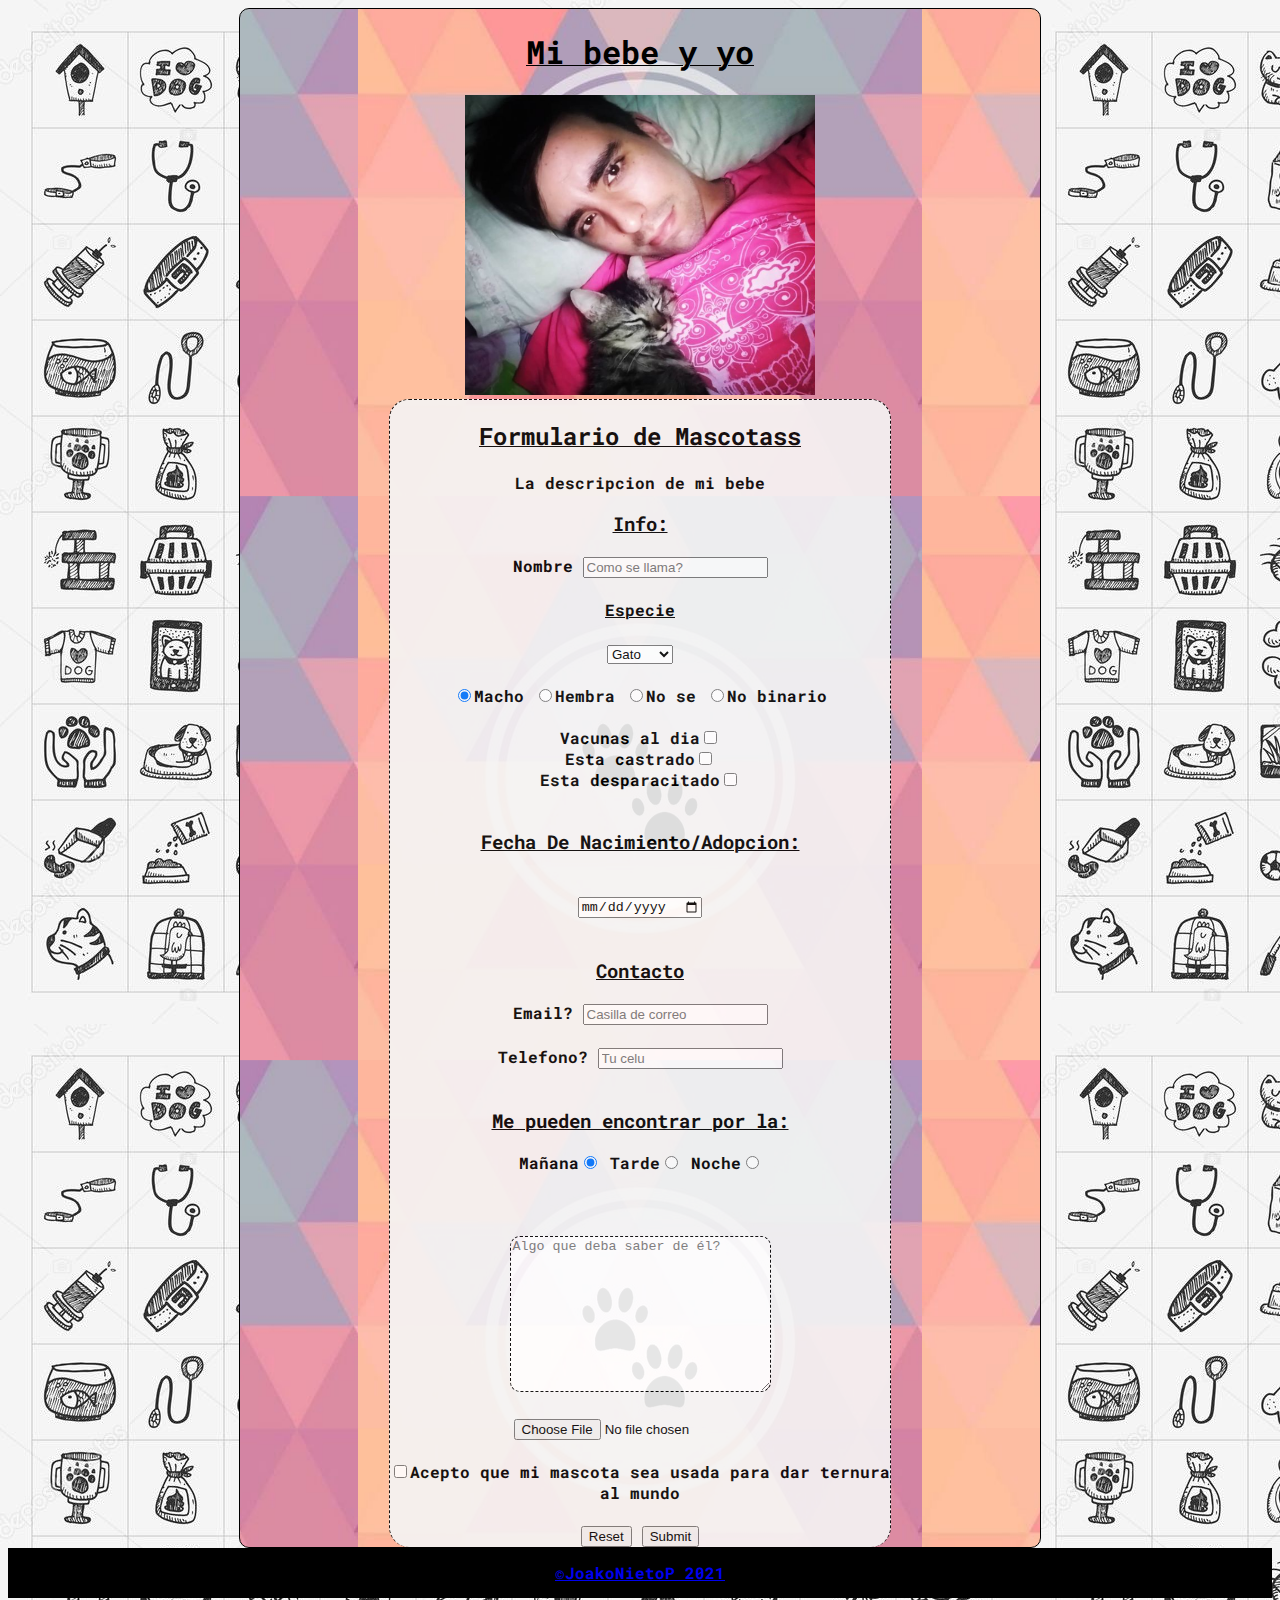
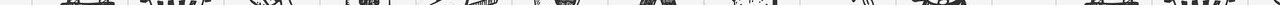
<file: Formularios/Mascotas_form/index.html>
<!DOCTYPE html>
<html lang="es">
<head>
    <meta charset="UTF-8">
    <meta http-equiv="X-UA-Compatible" content="IE=edge">
    <meta name="viewport" content="width=device-width, initial-scale=1.0">
    <title>Formulario Mascotass</title>
    <link rel="shorcut icon" href="Assets/icon_patita.png">
    <link rel="stylesheet" href="style.css">
    <link rel="preconnect" href="https://fonts.googleapis.com">
    <link rel="preconnect" href="https://fonts.gstatic.com" crossorigin>
    <link href="https://fonts.googleapis.com/css2?family=Roboto+Mono:ital,wght@0,200;1,500&display=swap" rel="stylesheet">
</head>
<body>
    
    <main>
        <header>
            <h1>Mi bebe y yo</h1>
            <img src="Assets/Chimuelo_y_yo.png" alt="Mi bbsito" width="350px" height="300px">
        </header>
           
        
        
        <form action="/" method="POST">
            <h2> Formulario de Mascotass</h2>
            <p>La descripcion de mi bebe</p>

            
            <h3>Info: </h3>
            <datos>

                <label class="input-label">Nombre
                    <input type="text" name="Nombre" id="Nombre" placeholder="Como se llama?" maxlength="10" minlength="2" required>
                </label> 
                
                <br>
               
                <h4>Especie</h4>
                <select name="especie" id="especie" placeholder="Seleccione uno">
                    <option value="gato">Gato</option>
                    <option value="perro">Perro</option>
                    <option value="ave">Ave</option>
                    <option value="roedor">Roedor</option>
                    <option value="pez">Pez</option>
                    <option value="otro">Otro</option>
                </select>
                
                <br>
                <br>

                <label >
                    <input type="radio" name="genero" id="masculino" value="Macho"checked>Macho
                </label>
                
                <label>
                    <input type="radio" name="genero" id="femenino" value="Hembra">Hembra
                </label>
                
                <label>
                    <input type="radio" name="genero"  id="dudoso" value="Nose" >No se
                </label>
                
                <label>
                    <input type="radio" name="genero"  id="nobinarie" value="nobinarie">No binario
                </label>    
            </datos>

            <br>
            <br>

            <salud>
                <label>
                    Vacunas al dia<input type="checkbox" name="vacunas" id="vacunas" value="vacunado"><br>
                </label>
                <label>
                    Esta castrado<input type="checkbox" name="castrado" id="castrado" value="castrado"> <br>
                </label>
                <label>
                    Esta desparacitado<input type="checkbox" name="desparacitado" id="desparacitado" value="desparacitado">
                </label>

                <br>
                <br>
                
                <label class="input-label">
                    <h3>Fecha De Nacimiento/Adopcion:</h3> <br><input type="date" id="adopcion"  name="adopcion">
                </label>  
            </salud>

                <br>
                <br>

            <h3>Contacto</h3>

            <contacto>

                <label class="input-label">Email?
                    <input type="email" name="email" id="email" placeholder="Casilla de correo" required>
                </label>
                
                <br>
                <br>
                
                
                <label class="input-label">Telefono?
                    <input type="tel" maxlength="20" minlength="6" id="telefono" name="telefono" placeholder="Tu celu" required>
                </label>
                
                <br>
                <br>
                
                <h3>Me pueden encontrar por la:</h3>

                <label>
                    Mañana<input  type="radio"id="dia" name="horario" checked>
                </label>
                
                <label>
                    Tarde<input  type="radio" id="tarde" name="horario">
                </label>
                
                <label>
                    Noche<input  type="radio" name="horario" id="noche">
                </label>
            <br>
            <br>
            </contacto>

            <br>
            <br>

            <datosirrelevantes>

                <textarea name="datos" cols="30" rows="10" id="anecdota" placeholder="Algo que deba saber de él?"></textarea>
                
                <br>
                <br>
                
                
                <label for="xxx">
                    <input type="file">
                </label>

            </datosirrelevantes>

                <br>
                <br>
                
            <Enviar>

                <label>
                    <input type="checkbox" name="acepto" id="acepto" required>Acepto que mi mascota sea usada para dar ternura al mundo
                </label>

                <br>
                <br>

                <input type="reset">
                <input type="submit">
            </Enviar>

        </form>
    
    </main>
            
    <footer><a href="https://www.linkedin.com/in/joako-nieto-768873215/" target="_blank">&copy;JoakoNietoP 2021</a> </footer>
</body>
</html>
</file>
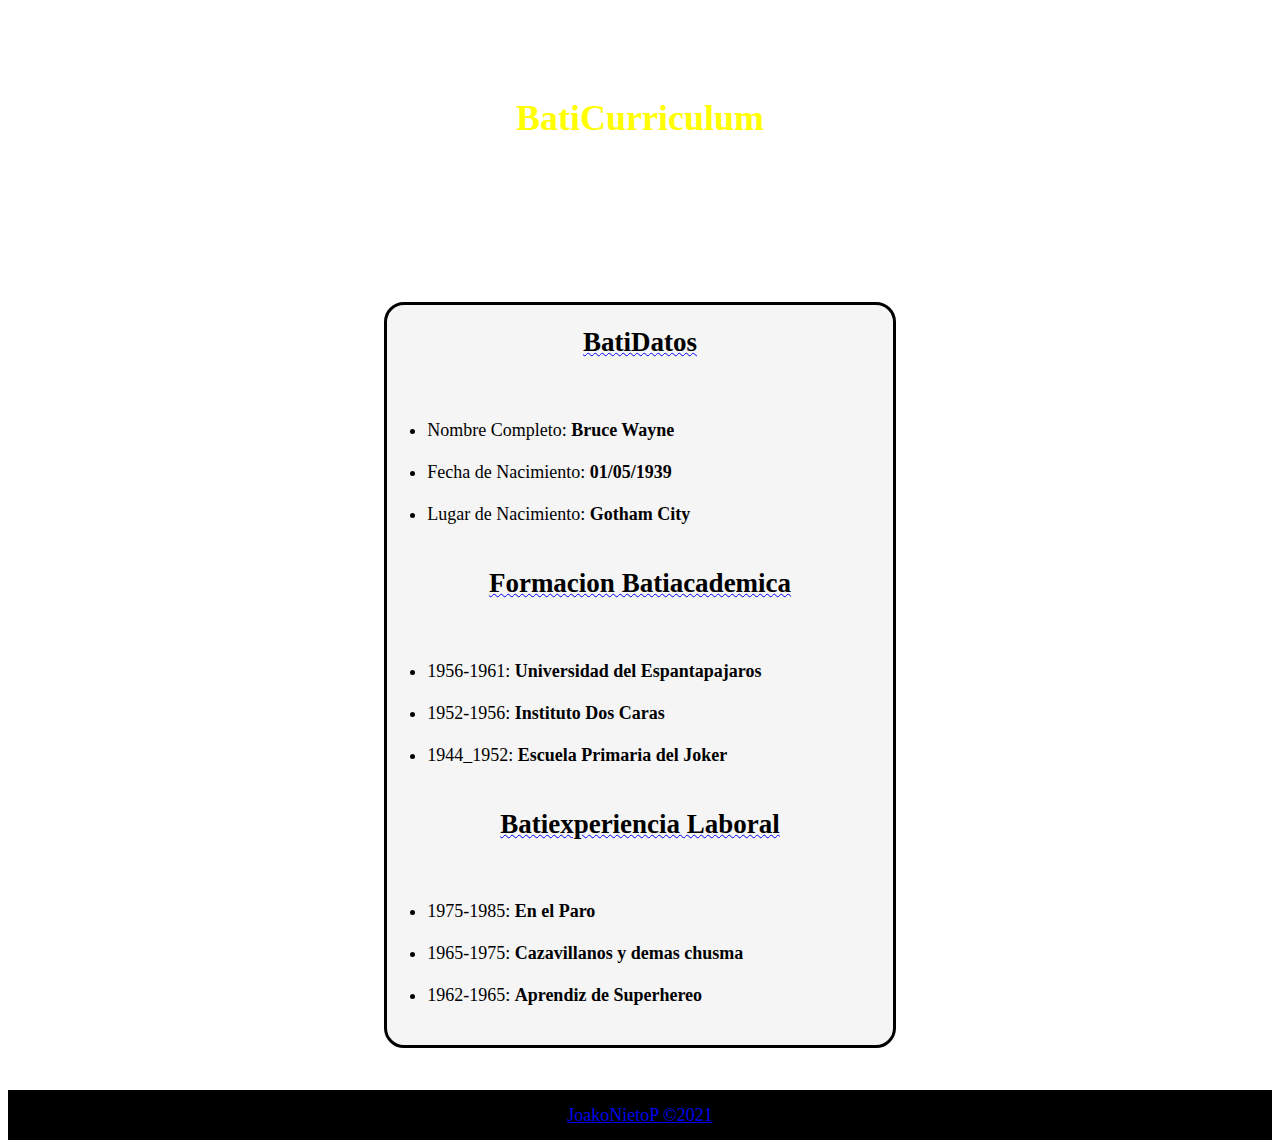
<file: Listas/Brucewayne_list/index.html>
<!DOCTYPE html>
<html lang="es">
<head>
    <meta charset="UTF-8">
    <meta http-equiv="X-UA-Compatible" content="IE=edge">
    <meta name="viewport" content="width=device-width, initial-scale=1.0">
    <link rel="shorcut icon" href="Assets/batman2.png">
    <link rel="stylesheet" href="style.css">
    <title>Curriculum Bruce Wayne</title>
</head>
<body>
    
    <header>
        <br>
        <br>
        <br>
        <h1>BatiCurriculum</h1>
    </header>
    
    <br>
    <br>

    <main>
        <div class="datospersonales">
            <h2>BatiDatos</h2>
            <br>
            <ul>
                <li>Nombre Completo: <strong>Bruce Wayne</strong></li><br>
                <li>Fecha de Nacimiento: <strong>01/05/1939</strong></li><br>
                <li>Lugar de Nacimiento: <strong>Gotham City</strong></li><br>
            </ul>
        </div>

        <div class="formacionacademica">
            <h2>Formacion Batiacademica</h2>
            <br>

            <ul>
                <li>1956-1961: <strong>Universidad del Espantapajaros</strong></li><br>
                <li>1952-1956: <strong>Instituto Dos Caras</strong></li><br>
                <li>1944_1952: <strong>Escuela Primaria del Joker</strong></li><br>
            </ul>
        </div>


        <div class="experiencialaboral">
                <h2>Batiexperiencia Laboral</h2>
                <br>
                <ul>
                    <li>1975-1985: <strong>En el Paro</strong></li><br>
                    <li>1965-1975: <strong>Cazavillanos y demas chusma</strong></li><br>
                    <li>1962-1965: <strong>Aprendiz de Superhereo</strong></li><br>
                </ul>
                
        </div>
        </main>
        <br>
        <br>
        <footer><a href="https://www.linkedin.com/in/joako-nieto-768873215/" target="_blank">JoakoNietoP &copy;2021</a> </footer>

</body>
</html>
</file>
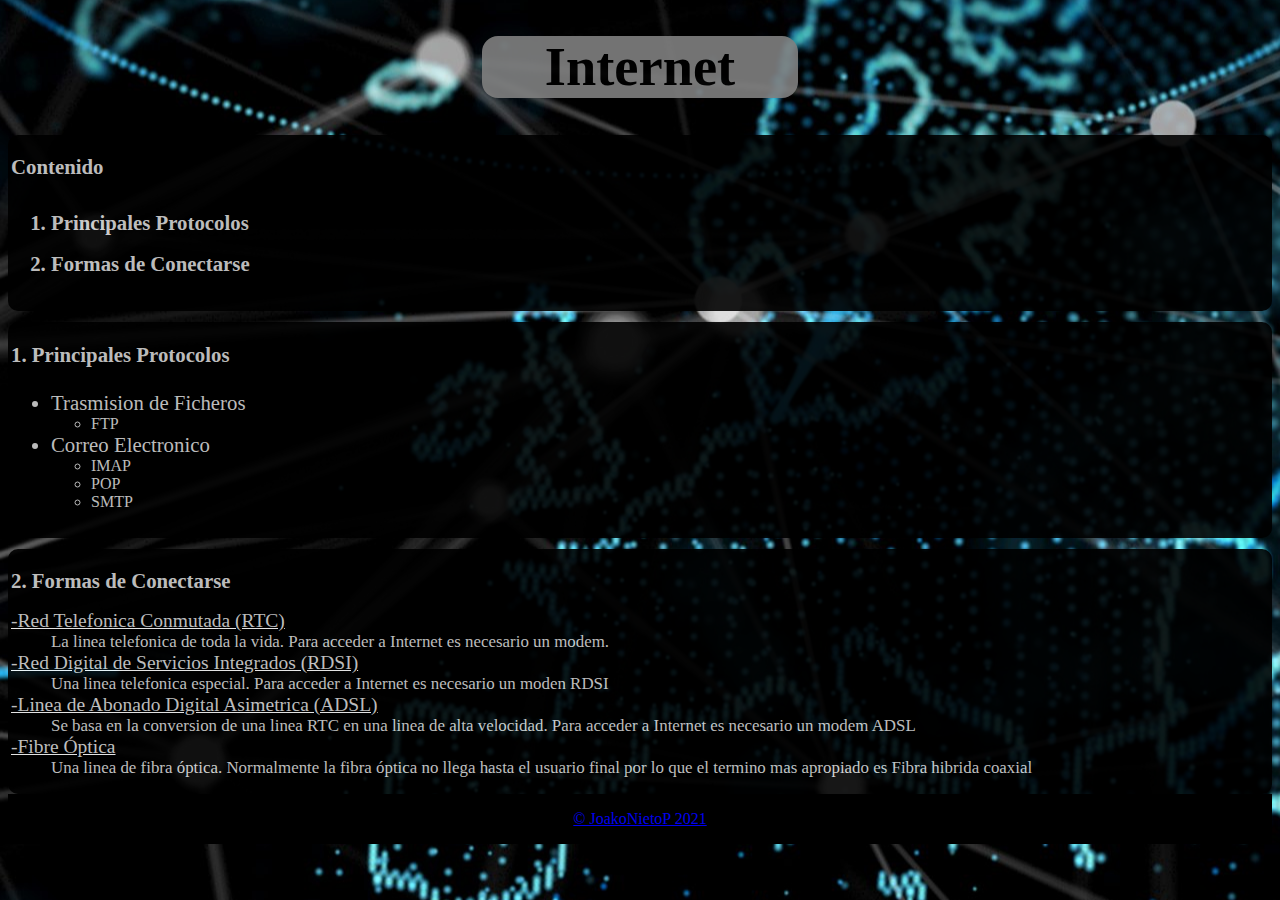
<file: Listas/Internet_list/index.html>
<!DOCTYPE html>
<html lang="es">
<head>
    <meta charset="UTF-8">
    <meta http-equiv="X-UA-Compatible" content="IE=edge">
    <meta name="viewport" content="width=device-width, initial-scale=1.0">
    <title>Internet</title>
    <link rel="stylesheet" href="style.css">
    <link rel="shorcut icon" href="Assets/interneticon.png">
</head>
<body>
    <header>
        <h1>Internet</h1>
    </header>
    
    <main>

            <div class="contenido">
                <!-- Listas ordenadas ol -->
                <h2>Contenido</h2>
                <ol>
                    <h2><li> Principales Protocolos</li></h2>
                    <h2><li> Formas de Conectarse</li></h2>
                </ol>
            </div>
            
            <br>
            
            <div class="protocolos">
                <!-- Listas desordenadas ul -->
                <h2> 1. Principales Protocolos</h2>
                        <ul>
                            <li type="disc" class="disc">Trasmision de Ficheros
                                    <ul>
                                        <li type="circle" class="circle">
                                            FTP
                                        </li>
                                    </ul>
                            </li> 
                            <li type="disc" class="disc">Correo Electronico
                                <ul>
                                    <li type="circle" class="circle">
                                        IMAP
                                    </li>
                                    <li type="circle" class="circle">
                                        POP
                                    </li>
                                    <li type="circle" class="circle">
                                        SMTP
                                    </li>
                                </ul>
                             </li>
                                
                        </ul>
                    
            </div>

            <br>

            <div class="conectarse">
                <!-- Listas de definicion dl -->
                <h2>2. Formas de Conectarse</h2>
                <dl>
                    <dt>-Red Telefonica Conmutada (RTC)</dt>
                        <dd>La linea telefonica de toda la vida. Para acceder a Internet es necesario un modem.</dd>
                    <dt>-Red Digital de Servicios Integrados (RDSI)</dt>
                        <dd>Una linea telefonica especial. Para acceder a Internet es necesario un moden RDSI</dd>
                    <dt>-Linea de Abonado Digital Asimetrica (ADSL)</dt>
                        <dd>Se basa en la conversion de una linea RTC en una linea de alta velocidad. Para acceder a Internet es necesario un modem ADSL</dd>
                    <dt>-Fibre Óptica</dt>
                        <dd>Una linea de fibra óptica. Normalmente la fibra óptica no llega hasta el usuario final por lo que el termino mas apropiado es Fibra hibrida coaxial</dd>
                
                </dl>
            </div>
            
        
    </main>
    <footer><a href="https://www.linkedin.com/in/joako-nieto-768873215/" target="_blank">&copy; JoakoNietoP 2021</a> </footer>

</body>
</html>
</file>
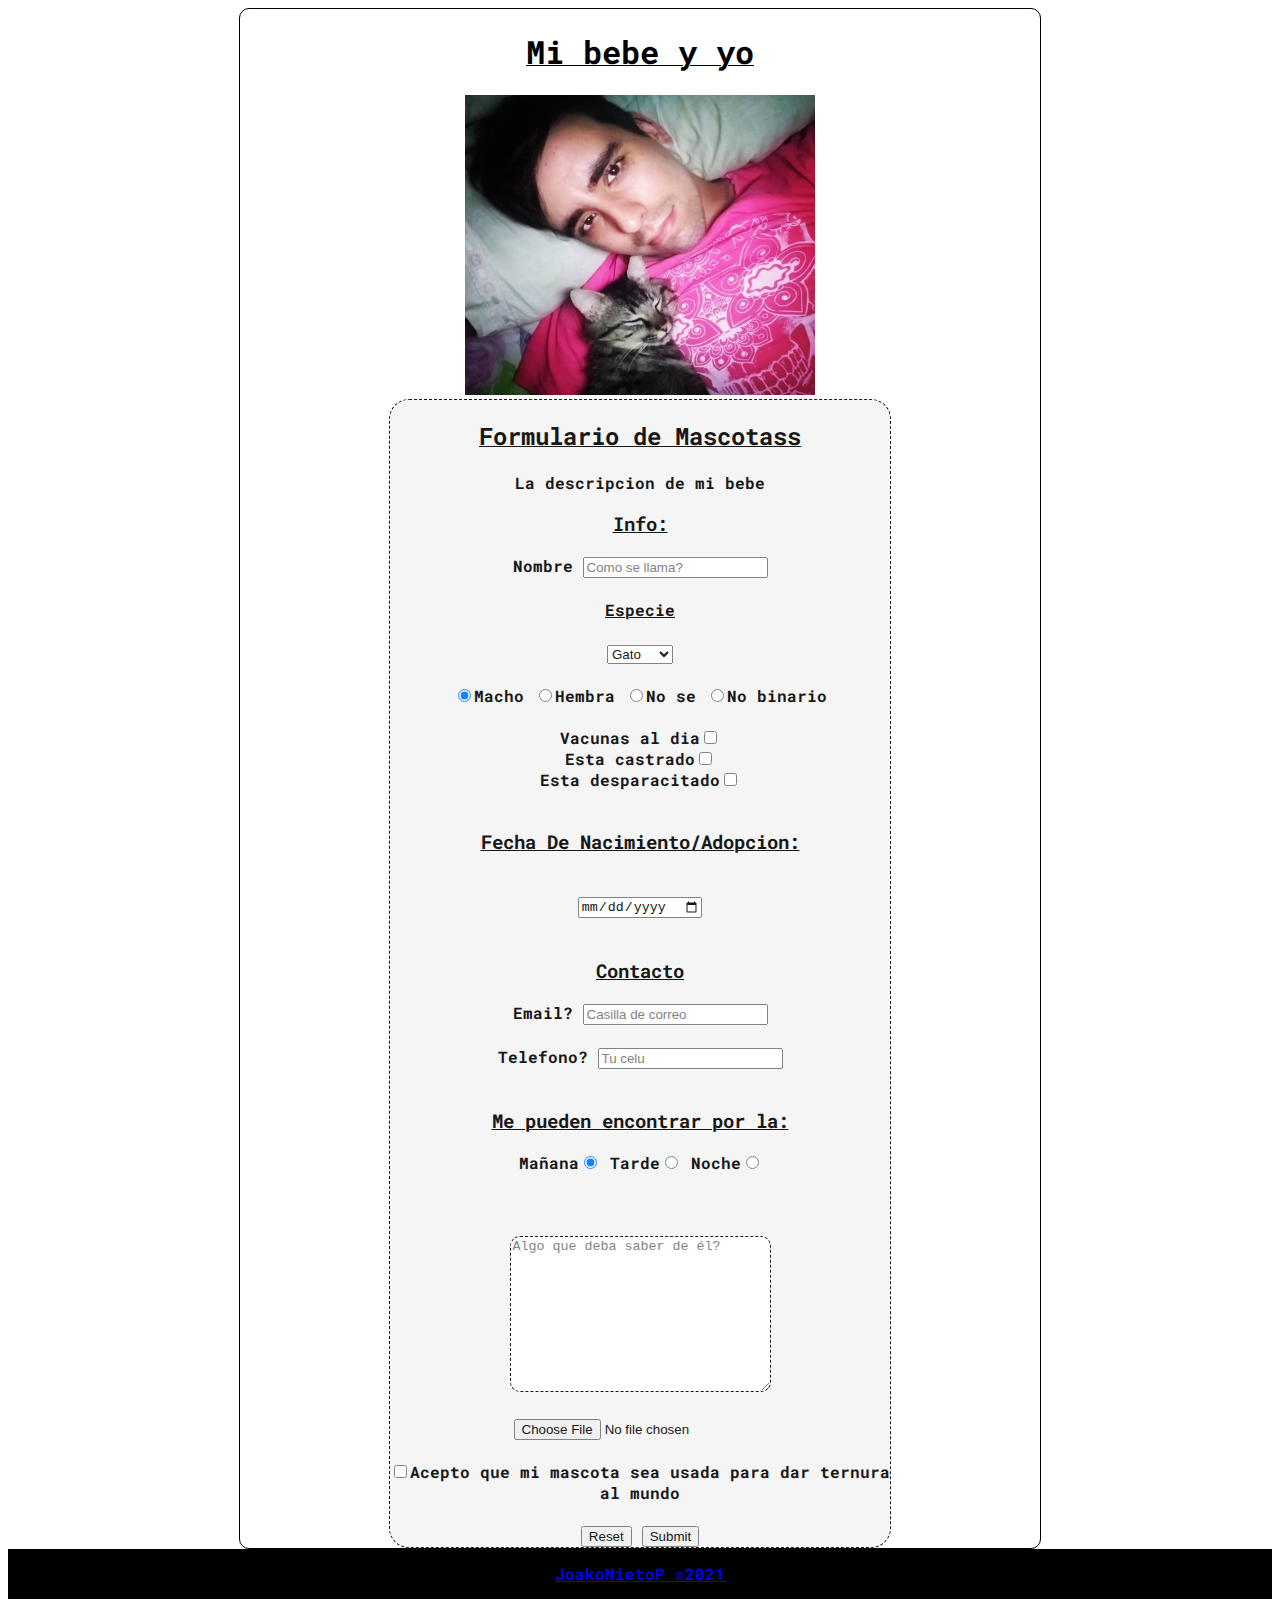
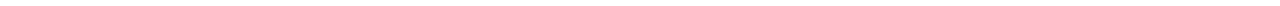
<file: Formularios/Mascotas_form/Formulario-mascotas.html>
<!DOCTYPE html>
<html lang="es">
<head>
    <meta charset="UTF-8">
    <meta http-equiv="X-UA-Compatible" content="IE=edge">
    <meta name="viewport" content="width=device-width, initial-scale=1.0">
    <title>Formulario Mascotass</title>
    <link rel="shorcut icon" href="Assets/icon_patita.png">
    <link rel="stylesheet" href="formulario_mascotas.css">
    <link rel="preconnect" href="https://fonts.googleapis.com">
    <link rel="preconnect" href="https://fonts.gstatic.com" crossorigin>
    <link href="https://fonts.googleapis.com/css2?family=Roboto+Mono:ital,wght@0,200;1,500&display=swap" rel="stylesheet">
</head>
<body>
    
    <main>
        <header>
            <h1>Mi bebe y yo</h1>
            <img src="Assets/Chimuelo_y_yo.png" alt="Mi bbsito" width="350px" height="300px">
        </header>
           
        
        
        <form action="/" method="POST">
            <h2> Formulario de Mascotass</h2>
            <p>La descripcion de mi bebe</p>

            
            <h3>Info: </h3>
            <datos>

                <label class="input-label">Nombre
                    <input type="text" name="Nombre" id="Nombre" placeholder="Como se llama?" maxlength="10" minlength="2" required>
                </label> 
                
                <br>
               
                <h4>Especie</h4>
                <select name="especie" id="especie" placeholder="Seleccione uno">
                    <option value="gato">Gato</option>
                    <option value="perro">Perro</option>
                    <option value="ave">Ave</option>
                    <option value="roedor">Roedor</option>
                    <option value="pez">Pez</option>
                    <option value="otro">Otro</option>
                </select>
                
                <br>
                <br>

                <label >
                    <input type="radio" name="genero" id="masculino" value="Macho"checked>Macho
                </label>
                
                <label>
                    <input type="radio" name="genero" id="femenino" value="Hembra">Hembra
                </label>
                
                <label>
                    <input type="radio" name="genero"  id="dudoso" value="Nose" >No se
                </label>
                
                <label>
                    <input type="radio" name="genero"  id="nobinarie" value="nobinarie">No binario
                </label>    
            </datos>

            <br>
            <br>

            <salud>
                <label>
                    Vacunas al dia<input type="checkbox" name="vacunas" id="vacunas" value="vacunado"><br>
                </label>
                <label>
                    Esta castrado<input type="checkbox" name="castrado" id="castrado" value="castrado"> <br>
                </label>
                <label>
                    Esta desparacitado<input type="checkbox" name="desparacitado" id="desparacitado" value="desparacitado">
                </label>

                <br>
                <br>
                
                <label class="input-label">
                    <h3>Fecha De Nacimiento/Adopcion:</h3> <br><input type="date" id="adopcion"  name="adopcion">
                </label>  
            </salud>

                <br>
                <br>

            <h3>Contacto</h3>

            <contacto>

                <label class="input-label">Email?
                    <input type="email" name="email" id="email" placeholder="Casilla de correo" required>
                </label>
                
                <br>
                <br>
                
                
                <label class="input-label">Telefono?
                    <input type="tel" maxlength="20" minlength="6" id="telefono" name="telefono" placeholder="Tu celu" required>
                </label>
                
                <br>
                <br>
                
                <h3>Me pueden encontrar por la:</h3>

                <label>
                    Mañana<input  type="radio"id="dia" name="horario" checked>
                </label>
                
                <label>
                    Tarde<input  type="radio" id="tarde" name="horario">
                </label>
                
                <label>
                    Noche<input  type="radio" name="horario" id="noche">
                </label>
            <br>
            <br>
            </contacto>

            <br>
            <br>

            <datosirrelevantes>

                <textarea name="datos" cols="30" rows="10" id="anecdota" placeholder="Algo que deba saber de él?"></textarea>
                
                <br>
                <br>
                
                
                <label for="xxx">
                    <input type="file">
                </label>

            </datosirrelevantes>

                <br>
                <br>
                
            <Enviar>

                <label>
                    <input type="checkbox" name="acepto" id="acepto" required>Acepto que mi mascota sea usada para dar ternura al mundo
                </label>

                <br>
                <br>

                <input type="reset">
                <input type="submit">
            </Enviar>

        </form>
    
    </main>
            
    <footer><a href="https://www.linkedin.com/in/joako-nieto-768873215/" target="_blank">JoakoNietoP &copy;2021</a> </footer>
</body>
</html>
</file>
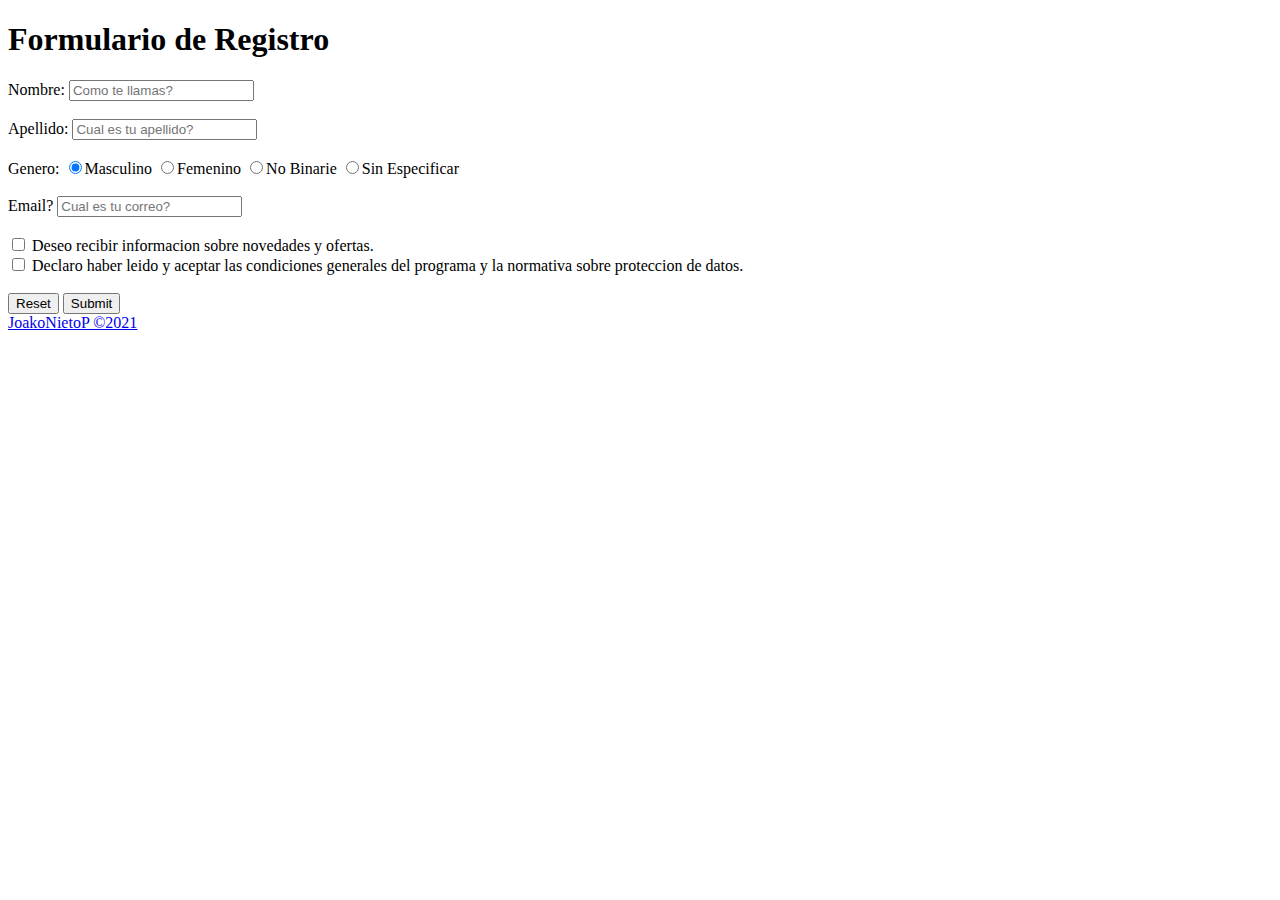
<file: Formularios/Registro_form/registro.html>
<!DOCTYPE html>
<html lang="es">
<head>
    <meta charset="UTF-8">
    <meta http-equiv="X-UA-Compatible" content="IE=edge">
    <meta name="viewport" content="width=device-width, initial-scale=1.0">
    <title>Registro</title>
</head>
<body>
    <header>
        <h1>Formulario de Registro</h1>
    </header>
    <main>
        <form action="/" method="POST">
            <div class="text">
                <label for="nombre">Nombre:
                    <input type="text" name="nombre" id="nombre" placeholder="Como te llamas?" maxlength="20" minlength="2" required>
                </label>
            
            <br>
            <br>
            
            <label for="apellido">Apellido:
                <input type="text" name="apellido" id="apellido" placeholder="Cual es tu apellido?" maxlength="20" minlength="2" required>
            </label>

            </div>

            <br>

            <div class="radio">
                <label for="radio">Genero:
                    <label>
                        <input type="radio" name="genero" id="masculino" checked>Masculino
                    </label>
                    
                    <label>
                        <input type="radio" name="genero" id="femenino">Femenino
                    </label>

                    <label>
                        <input type="radio" name="genero" id="nobinarie">No Binarie
                    </label>

                    <label>
                        <input type="radio" name="genero" id="sinespecificar">Sin Especificar
                    </label>
                </label>
            </div>

            <br>
            
            <div class="email">
                <label>Email?
                    <input type="email" name="email" id="email" required placeholder="Cual es tu correo?">
                </label>
            </div>

            <br>
            
            <div class="checkbox">
                <label>
                    <input type="checkbox" name="info" id="info"> Deseo recibir informacion sobre novedades y ofertas.
                </label>
                
                <br>
                
                <label>
                    <input type="checkbox" name="terminos" id="terminos" required> Declaro haber leido y aceptar las condiciones generales del programa y la normativa sobre proteccion de datos.
                </label>
            </div>

            <br>
            
            <div class="enviar">
                <input type="reset">
                <input type="submit">
            </div>
        </form>
    </main>
    
    <footer><a href="https://www.linkedin.com/in/joako-nieto-768873215/" target="_blank">JoakoNietoP &copy;2021</a> </footer>
</body>
</html>
</file>
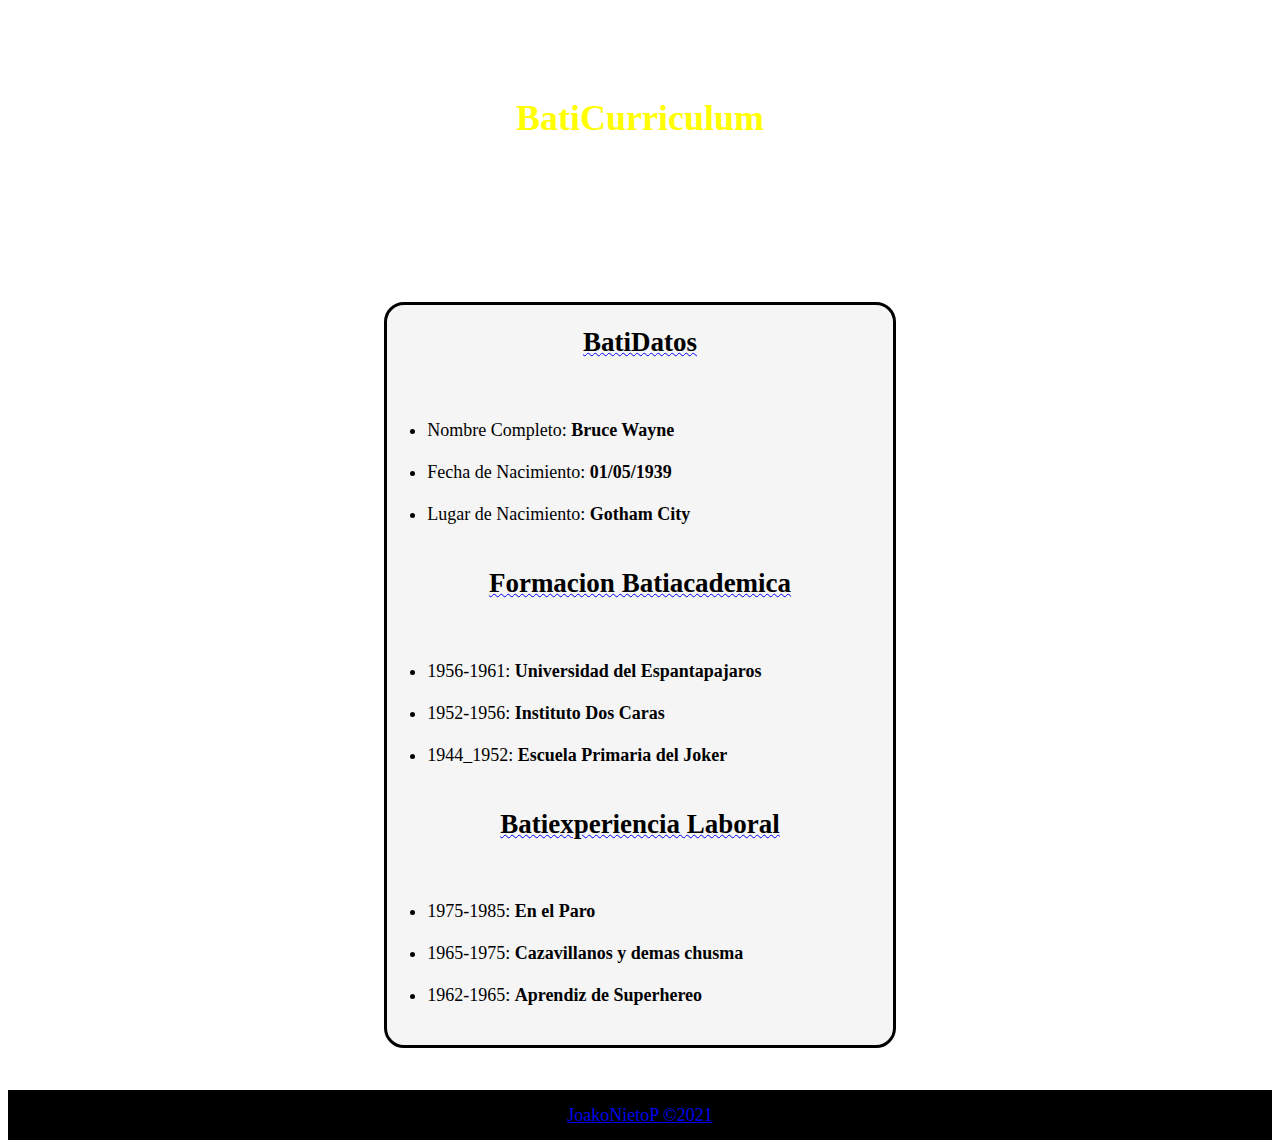
<file: Listas/Brucewayne_list/brucewayne.html>
<!DOCTYPE html>
<html lang="es">
<head>
    <meta charset="UTF-8">
    <meta http-equiv="X-UA-Compatible" content="IE=edge">
    <meta name="viewport" content="width=device-width, initial-scale=1.0">
    <link rel="shorcut icon" href="Assets/batman2.png">
    <link rel="stylesheet" href="brucewayne.css">
    <title>Curriculum Bruce Wayne</title>
</head>
<body>
    
    <header>
        <br>
        <br>
        <br>
        <h1>BatiCurriculum</h1>
    </header>
    
    <br>
    <br>

    <main>
        <div class="datospersonales">
            <h2>BatiDatos</h2>
            <br>
            <ul>
                <li>Nombre Completo: <strong>Bruce Wayne</strong></li><br>
                <li>Fecha de Nacimiento: <strong>01/05/1939</strong></li><br>
                <li>Lugar de Nacimiento: <strong>Gotham City</strong></li><br>
            </ul>
        </div>

        <div class="formacionacademica">
            <h2>Formacion Batiacademica</h2>
            <br>

            <ul>
                <li>1956-1961: <strong>Universidad del Espantapajaros</strong></li><br>
                <li>1952-1956: <strong>Instituto Dos Caras</strong></li><br>
                <li>1944_1952: <strong>Escuela Primaria del Joker</strong></li><br>
            </ul>
        </div>


        <div class="experiencialaboral">
                <h2>Batiexperiencia Laboral</h2>
                <br>
                <ul>
                    <li>1975-1985: <strong>En el Paro</strong></li><br>
                    <li>1965-1975: <strong>Cazavillanos y demas chusma</strong></li><br>
                    <li>1962-1965: <strong>Aprendiz de Superhereo</strong></li><br>
                </ul>
                
        </div>
        </main>
        <br>
        <br>
        <footer><a href="https://www.linkedin.com/in/joako-nieto-768873215/" target="_blank">JoakoNietoP &copy;2021</a> </footer>

</body>
</html>
</file>
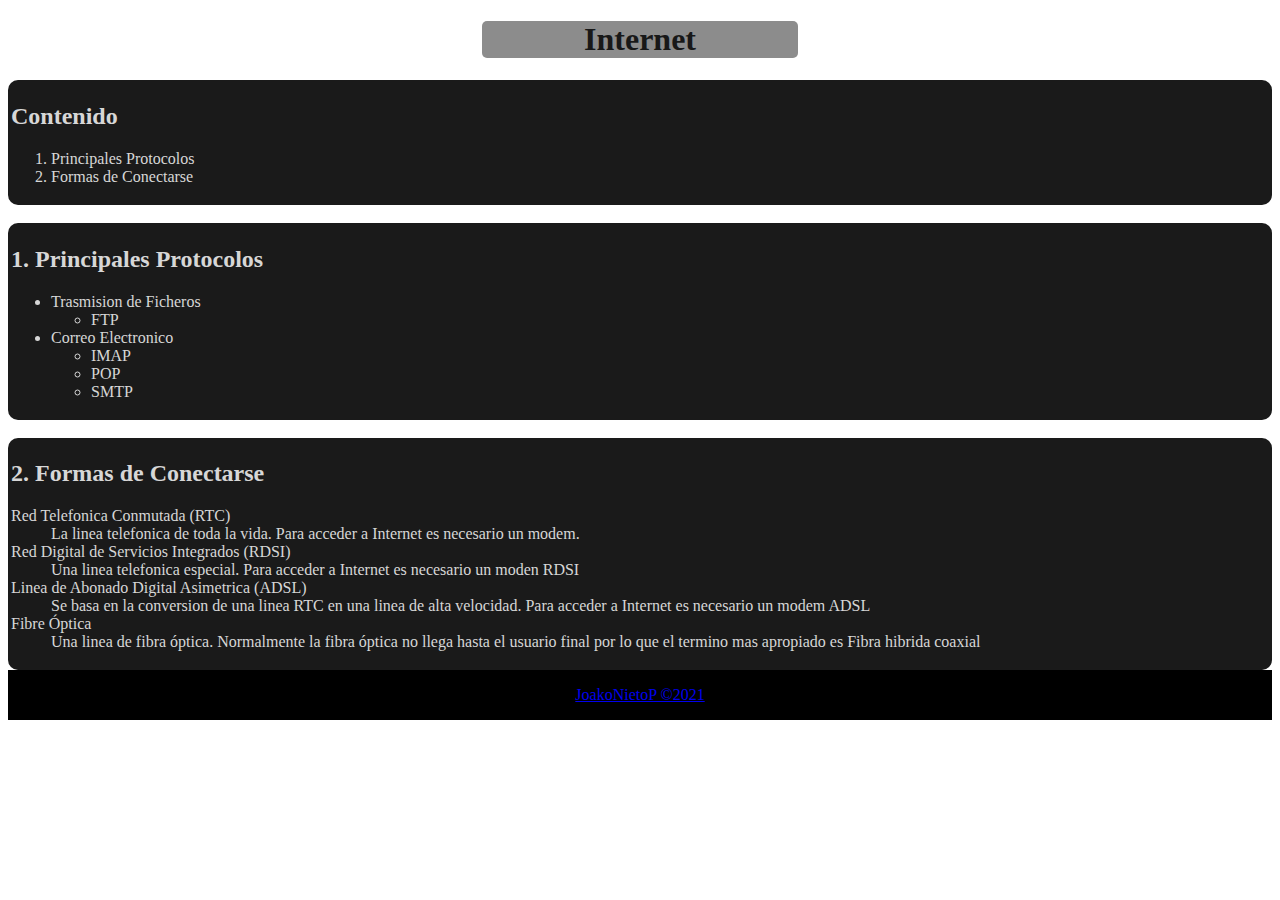
<file: Listas/Internet_list/internet.html>
<!DOCTYPE html>
<html lang="es">
<head>
    <meta charset="UTF-8">
    <meta http-equiv="X-UA-Compatible" content="IE=edge">
    <meta name="viewport" content="width=device-width, initial-scale=1.0">
    <title>Internet</title>
    <link rel="stylesheet" href="internet.css">
    <link rel="shorcut icon" href="Assets/interneticon.png">
</head>
<body>
    <header>
        <h1>Internet</h1>
    </header>
    
    <main>

            <div class="contenido">
                <!-- Listas ordenadas ol -->
                <h2>Contenido</h2>
                <ol>
                    <li> Principales Protocolos</li>
                    <li> Formas de Conectarse</li>
                </ol>
            </div>
            
            <br>
            
            <div class="protocolos">
                <!-- Listas desordenadas ul -->
                <h2> 1. Principales Protocolos</h2>
                        <ul>
                            <li type="disc">Trasmision de Ficheros
                                    <ul>
                                        <li type="circle">
                                            FTP
                                        </li>
                                    </ul>
                            </li> 
                            <li type="disc">Correo Electronico
                                <ul>
                                    <li type="circle">
                                        IMAP
                                    </li>
                                    <li type="circle">
                                        POP
                                    </li>
                                    <li type="circle">
                                        SMTP
                                    </li>
                                </ul>
                             </li>
                                
                        </ul>
                    
            </div>

            <br>

            <div class="conectarse">
                <!-- Listas de definicion dl -->
                <h2>2. Formas de Conectarse</h2>
                <dl>
                    <dt>Red Telefonica Conmutada (RTC)</dt>
                        <dd>La linea telefonica de toda la vida. Para acceder a Internet es necesario un modem.</dd>
                    <dt>Red Digital de Servicios Integrados (RDSI)</dt>
                        <dd>Una linea telefonica especial. Para acceder a Internet es necesario un moden RDSI</dd>
                    <dt>Linea de Abonado Digital Asimetrica (ADSL)</dt>
                        <dd>Se basa en la conversion de una linea RTC en una linea de alta velocidad. Para acceder a Internet es necesario un modem ADSL</dd>
                    <dt>Fibre Óptica</dt>
                        <dd>Una linea de fibra óptica. Normalmente la fibra óptica no llega hasta el usuario final por lo que el termino mas apropiado es Fibra hibrida coaxial</dd>
                
                </dl>
            </div>
            
        
    </main>
    <footer><a href="https://www.linkedin.com/in/joako-nieto-768873215/" target="_blank">JoakoNietoP &copy;2021</a> </footer>

</body>
</html>
</file>
<file: Formularios/Mascotas_form/style.css>
body{
    font-family: 'Roboto Mono', monospace;
    text-align: center;
    background-image: url(Assets/Fondovete.jpg);
    text-shadow: black;
    font-weight:900;
}
main{

    margin-left: auto;
    margin-right: auto;
    width: 800px;
    height: min-content;
    background-image: url(Assets/patitatriangular.jpg);
    background-position: center;
    border: black 1px solid;
    border-radius: 10px;
}
form{
    border: black dashed 0.5px;
    border-radius: 20px;
    background: whitesmoke;
    height: min-content;
    width: 500px;
    background-position: center;
    margin-left: auto;
    margin-right: auto;
    opacity: 0.9;
    background-position: center;
    border-bottom: none;

}
footer{
    background: black;
    text-align: center;
    color: white;
    height: 50px;
    line-height: 50px;
    margin: 0px auto;
}
footer, a:hover{
    color: grey;
}
h1{
    text-decoration: underline  black 0.5px;
    text-shadow: black;
}
h2{
    text-decoration: underline black 0.5px
}
h3{
    text-decoration: underline black 0.5px
}
h4{
    text-decoration: underline black 0.5px
}
textarea{
    border-radius: 10px;
    border: black dashed 0.3px;
}
</file>
<file: Listas/Brucewayne_list/style.css>
body{
    background-image: url(https://w7.pngwing.com/pngs/327/926/png-transparent-batman-icon-batman-icon-angle-heroes-camera-icon-thumbnail.png);
    font-family: 'Grenze Gotisch', cursive;
    font-size: large;
}
header{
    background-image: url(https://w7.pngwing.com/pngs/770/458/png-transparent-batman-black-and-white-joker-computer-icons-batman-heroes-leaf-logo.png);
    text-align: text-top;
    text-align: center;
    text-align: text-bottom;
    width: 40%;
    height: 250px;
    background-position: center;
    margin-right: auto;
    margin-left: auto;
    margin-top: 10px;
    ;
    color: yellow;
}
main{
    background: whitesmoke;
    width: 40% ;
    height: min-content;
    background-position: center;
    margin-left: auto;
    margin-right: auto;
    border-radius: 20px;
    border: black solid;
    display: block;
}
footer{
    background: black;
    text-align: center;
    color: white;
    height: 50px;
    line-height: 50px;
    margin: 0px auto;
}
h2{
    text-align: center;
    text-decoration: underline wavy blue 0.3px;
}
footer, a:hover{
    color: grey;
}
</file>
<file: Listas/Internet_list/style.css>
body{
    font-family: 'Times New Roman', Times, serif;
    background-image: url(Assets/fondointernet.jpg);
    background-position: center;
    /* background-attachment: fixed; */
    font-size: 16px;

}
 main{
    /* background-image: url(https://png.clipart.me/istock/previews/9328/93280837-outline-technology-icon-seamless-background-icons-pattern.jpg); */
    border-radius: 1rem;
    opacity: 0.99;
    font-size: 10px;

}
header{
    text-align: center;
    background: gray;
    opacity: 0.9;
    width: 25%;
    margin: auto;
    border-radius: 1rem;
    font-size: 1.7rem;
}

div{
    border: black solid;
    border-radius: 1em;
    opacity: 0.9;
    background-color: black;
    color: lightgray;
    
}


footer{
    background: black;
    text-align: center;
    color: white;
    height: 50px;
    line-height: 50px;
    margin: 0px auto;
}
footer a:hover{
    color: grey;
}
h2{
    font-size: 1.3rem;
}
dt{
    font-size: 1.5em ;
    text-decoration: underline white;
}
dl, dd{
    font-size: 1.3em;
}
ul{
    font-size: 1.5rem;
}
 .disc{
    font-size: 1.3rem;
} 
.circle{
    font-size: 1rem;
} 
ol{
    font-size: 2rem;
}
</file>
<file: Formularios/Mascotas_form/formulario_mascotas.css>
body{
    font-family: 'Roboto Mono', monospace;
    text-align: center;
    background-image: url(https://st.depositphotos.com/1298561/3958/v/950/depositphotos_39587185-stock-illustration-doodle-pet-icons-set.jpg);
    text-shadow: black;
    font-weight:900;
}
main{

    margin-left: auto;
    margin-right: auto;
    width: 800px;
    height: min-content;
    background-image: url(https://i.pinimg.com/564x/30/36/63/303663e74f2b8106200feb8292d5fa20.jpg);
    background-position: center;
    border: black 1px solid;
    border-radius: 10px;
}
form{
    border: black dashed 0.5px;
    border-radius: 20px;
    background: whitesmoke;
    height: min-content;
    width: 500px;
    background-position: center;
    margin-left: auto;
    margin-right: auto;
    opacity: 0.9;
    background-position: center;;

}
footer{
    background: black;
    text-align: center;
    color: white;
    height: 50px;
    line-height: 50px;
    margin: 0px auto;
}
h1{
    text-decoration: underline  black 0.5px;
    text-shadow: black;
}
h2{
    text-decoration: underline black 0.5px
}
h3{
    text-decoration: underline black 0.5px
}
h4{
    text-decoration: underline black 0.5px
}
textarea{
    border-radius: 10px;
    border: black dashed 0.3px;
}
</file>
<file: Listas/Brucewayne_list/brucewayne.css>
body{
    background-image: url(https://w7.pngwing.com/pngs/327/926/png-transparent-batman-icon-batman-icon-angle-heroes-camera-icon-thumbnail.png);
    font-family: 'Grenze Gotisch', cursive;
    font-size: large;
}
header{
    background-image: url(https://w7.pngwing.com/pngs/770/458/png-transparent-batman-black-and-white-joker-computer-icons-batman-heroes-leaf-logo.png);
    text-align: text-top;
    text-align: center;
    text-align: text-bottom;
    width: 40%;
    height: 250px;
    background-position: center;
    margin-right: auto;
    margin-left: auto;
    margin-top: 10px;
    ;
    color: yellow;
}
main{
    background: whitesmoke;
    width: 40% ;
    height: min-content;
    background-position: center;
    margin-left: auto;
    margin-right: auto;
    border-radius: 20px;
    border: black solid;
}
footer{
    background: black;
    text-align: center;
    color: white;
    height: 50px;
    line-height: 50px;
    margin: 0px auto;
}
h2{
    text-align: center;
    text-decoration: underline wavy blue 0.3px;
}
</file>
<file: Listas/Internet_list/internet.css>
body{
    font-family: 'Times New Roman', Times, serif;
    background-image: url(https://images5.alphacoders.com/924/thumb-1920-924467.jpg);
    background-position: center;
    /* background-attachment: fixed; */

}
 main{
    /* background-image: url(https://png.clipart.me/istock/previews/9328/93280837-outline-technology-icon-seamless-background-icons-pattern.jpg); */
    border-radius: 20px;
    opacity: 0.99;

}
header{
    text-align: center;
    background: gray;
    opacity: 0.9;
    width: 25%;
    text-align: center;
    margin: auto;
    border-radius: 5px;
}
div{
    border: black solid;
    border-radius: 10px;
    opacity: 0.9;
    background-color: black;
    color: lightgray;
    
}


footer{
    background: black;
    text-align: center;
    color: white;
    height: 50px;
    line-height: 50px;
    margin: 0px auto;
}
</file>
